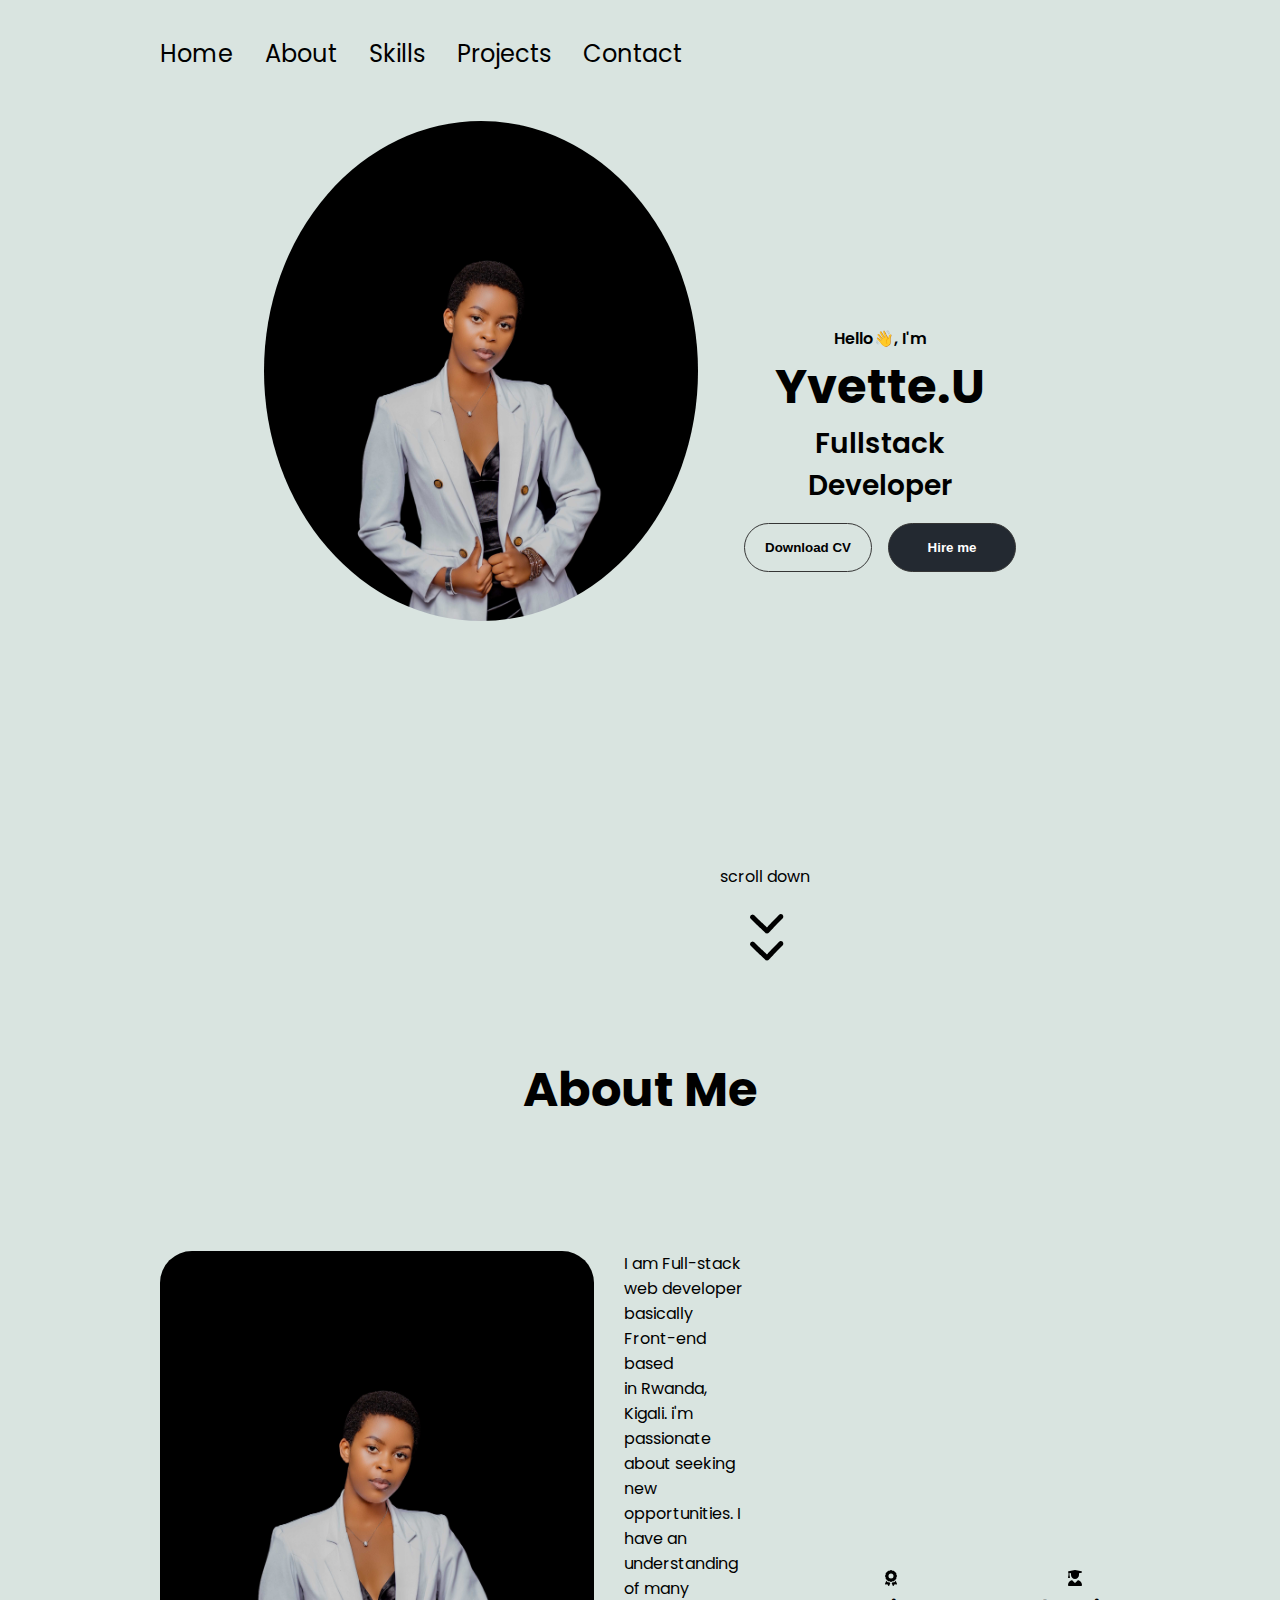
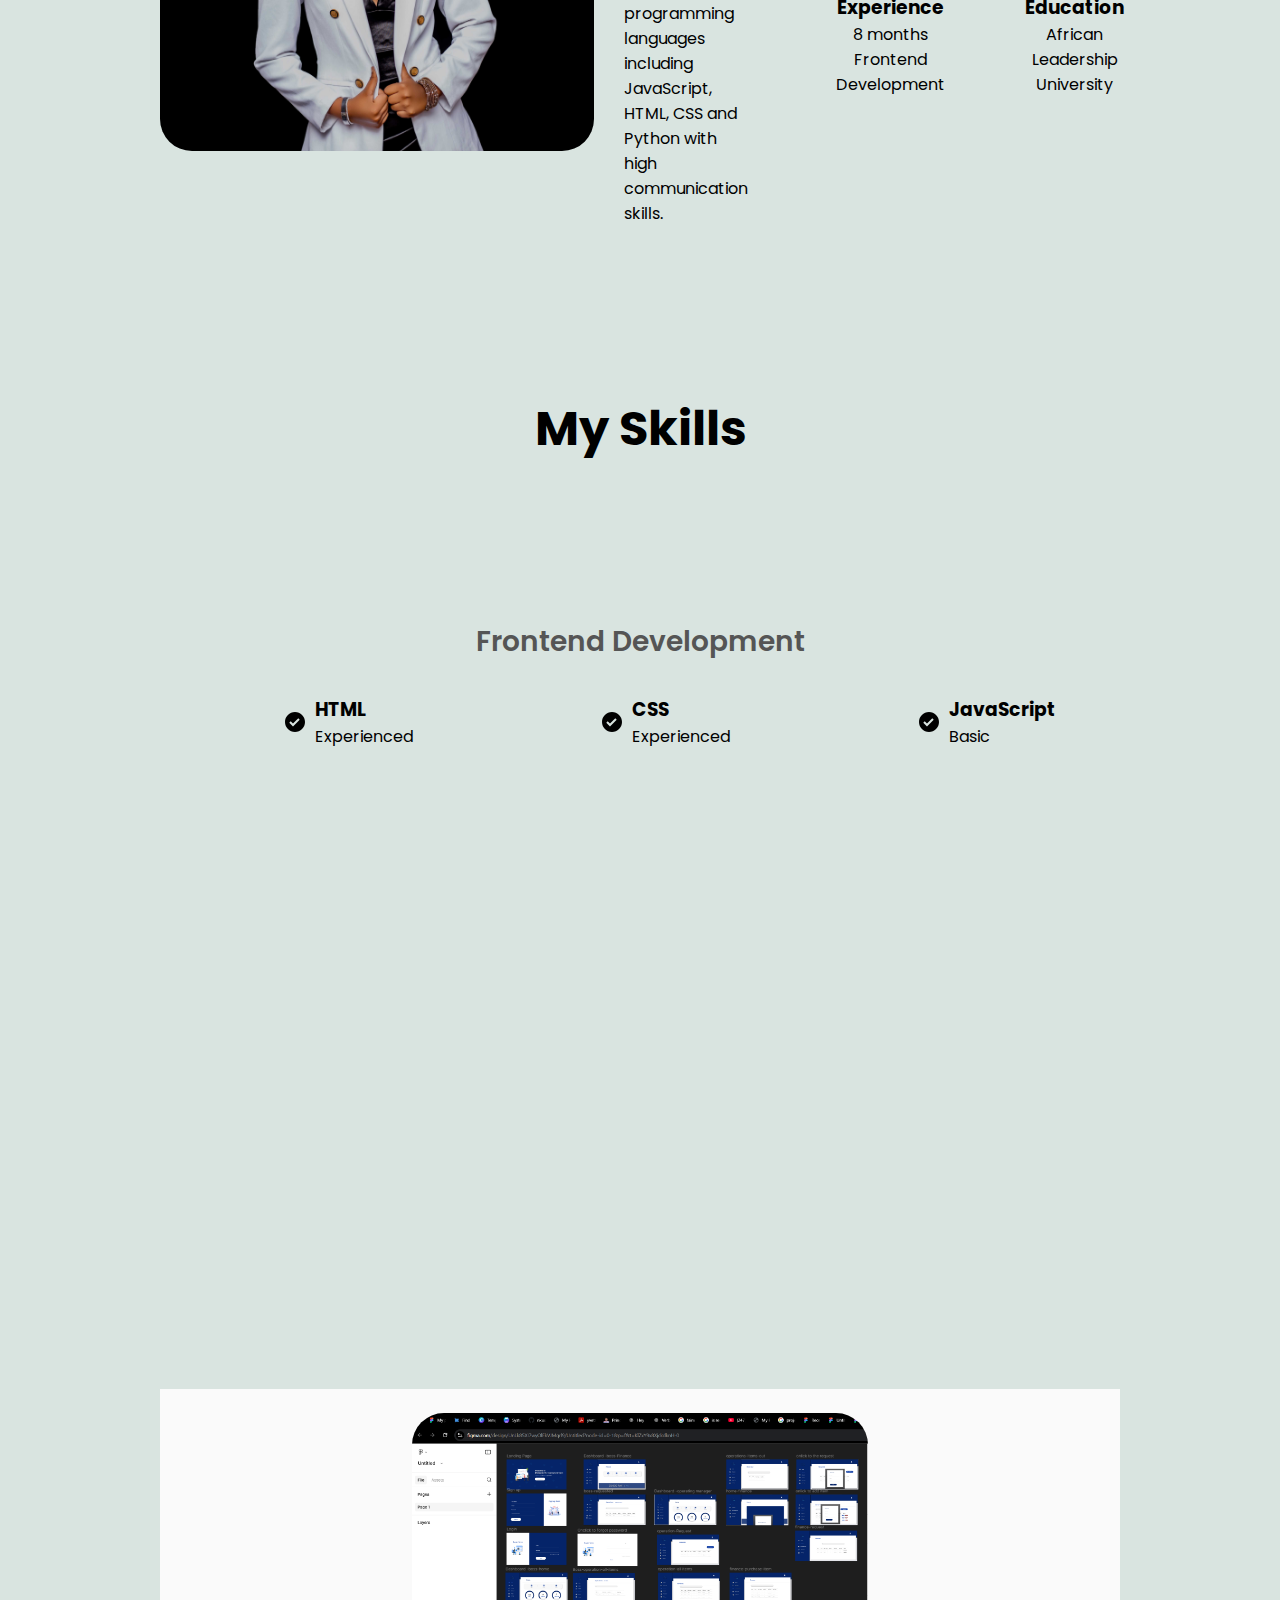
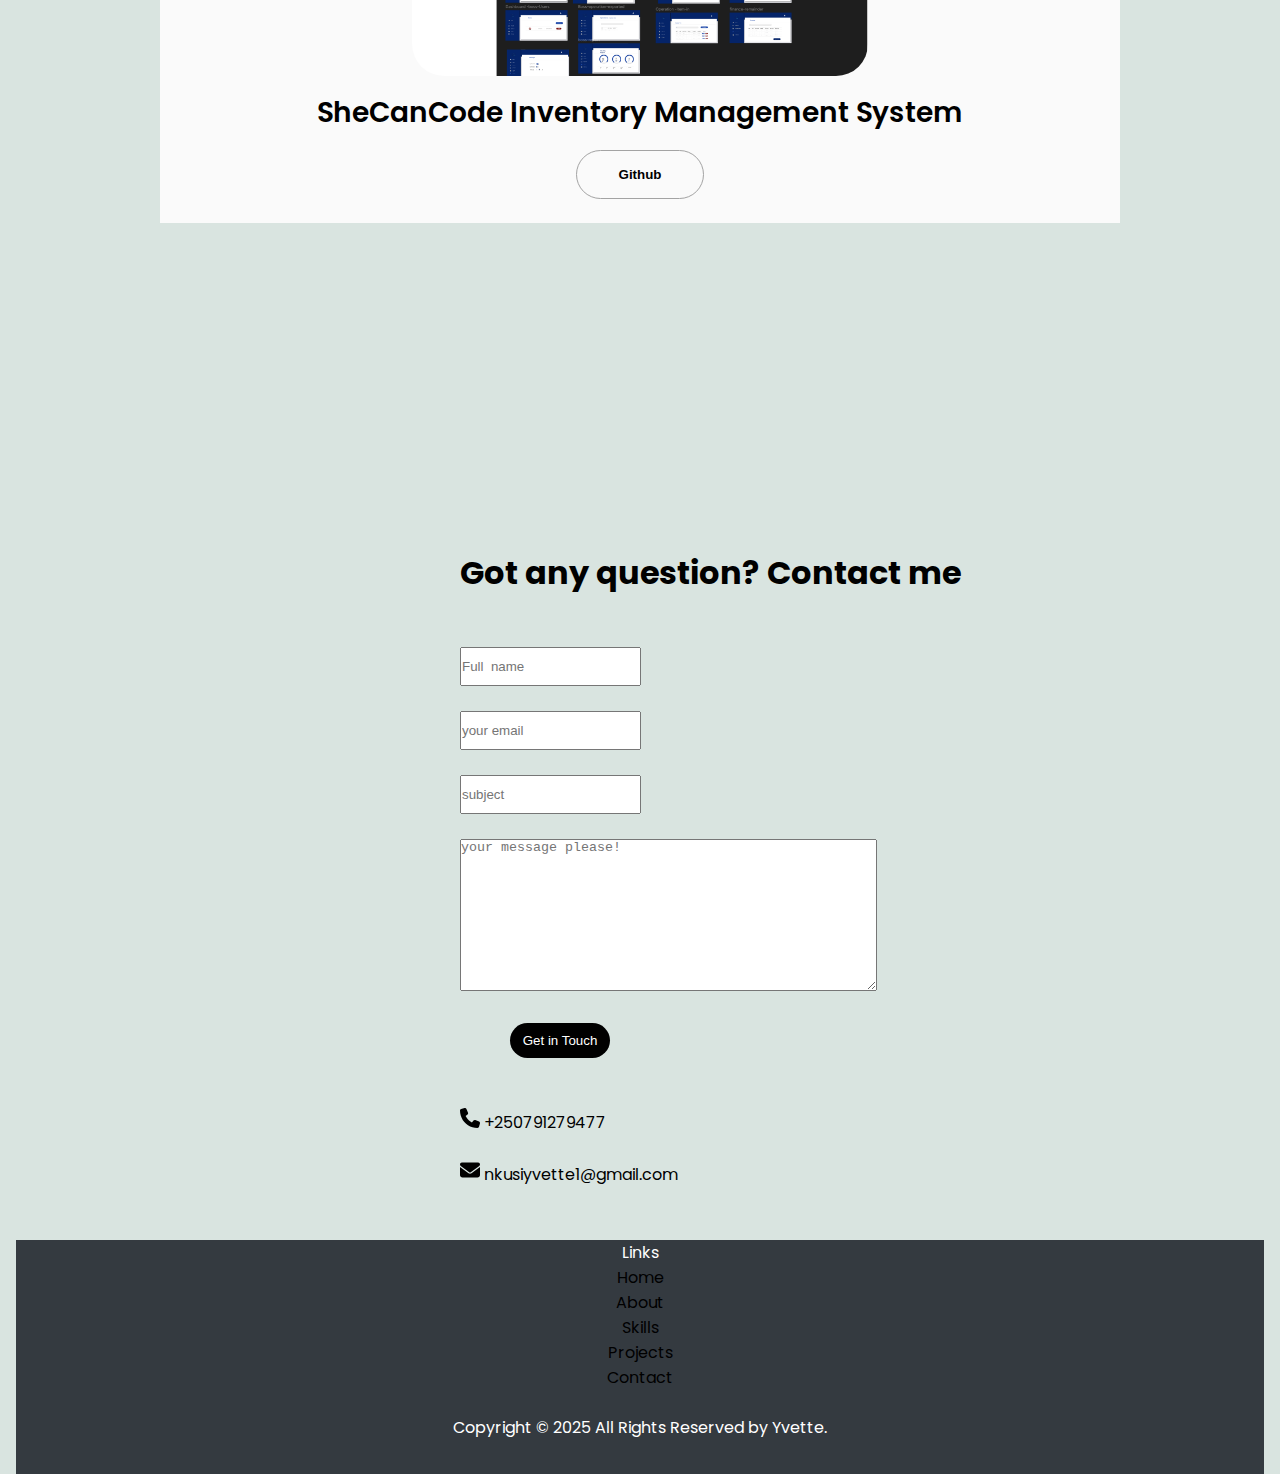
<file: index.html>
<!DOCTYPE html>
<html lang="en">
<head>
    <meta charset="UTF-8">
    <meta name="viewport" content="width=device-width, initial-scale=1.0">
    <title>My Portiflio</title>
    <link rel="stylesheet" href="home.css">
</head>
<body>
    <!--Home-->
    <section id="home">
    <div>
        <div>
            <ul class="nav-link">
                <li><a href="#home">Home</a></li>
                <li><a href="#about">About</a></li>
                <li><a href="#skills">Skills</a></li>
                <li><a href="#projects">Projects</a></li>
                <li><a href="#contact">Contact</a></li>
            </ul>
         </div>
        <!--Introduction Profile-->
        <section id="profile">
            <div class="section__pic-container">
              <img src="bea.jpg" alt="Yvette picture" class="bea" />
            </div>
            <div class="section__text">
              <p class="section__text__p1">Hello👋, I'm</p>
              <h1 class="title">Yvette.U</h1>
              <p class="section__text__p2">Fullstack Developer</p>
              <div class="btn-container">
                <button class="btn btn-color-2" onclick="window.open('yvettecv.pdf')" > Download CV</button>
                <button class="btn btn-color-1" onclick="window.open('./#Contact')">Hire me</button>
              </div>
              </div>
        </section>
    </section>
        
        <div class="scroll">
            <p>scroll down</p><br>
            <img src="Vector.png" class="down" alt=""><br>
            <img src="Vector.png" class="down" alt="">
        </div><br><br>
        <!--About section-->
          <section id="about">
            
            <h1 class="title">About Me</h1><br><br><br><br><br>
            <div class="section-container">
              <div class="section__pic-container">
                <img src="bea.jpg" class="about-pic"/>
              </div>
              <div class="text-container">
              <p>
                I am Full-stack web developer basically Front-end based <br>
                 in Rwanda, Kigali.
                i'm passionate about seeking new opportunities. 
                I have an understanding of many programming languages
                including JavaScript, HTML, CSS and Python with 
                high communication skills.
              </p>
              </div>
              <div class="about-details-container">
                <div class="about-containers">
                  <div class="details-container">
                    <svg xmlns="http://www.w3.org/2000/svg" height="16" width="12" viewBox="0 0 384 512" class="icon"><!--!Font Awesome Free 6.5.1 by @fontawesome - https://fontawesome.com License - https://fontawesome.com/license/free Copyright 2024 Fonticons, Inc.--><path d="M173.8 5.5c11-7.3 25.4-7.3 36.4 0L228 17.2c6 3.9 13 5.8 20.1 5.4l21.3-1.3c13.2-.8 25.6 6.4 31.5 18.2l9.6 19.1c3.2 6.4 8.4 11.5 14.7 14.7L344.5 83c11.8 5.9 19 18.3 18.2 31.5l-1.3 21.3c-.4 7.1 1.5 14.2 5.4 20.1l11.8 17.8c7.3 11 7.3 25.4 0 36.4L366.8 228c-3.9 6-5.8 13-5.4 20.1l1.3 21.3c.8 13.2-6.4 25.6-18.2 31.5l-19.1 9.6c-6.4 3.2-11.5 8.4-14.7 14.7L301 344.5c-5.9 11.8-18.3 19-31.5 18.2l-21.3-1.3c-7.1-.4-14.2 1.5-20.1 5.4l-17.8 11.8c-11 7.3-25.4 7.3-36.4 0L156 366.8c-6-3.9-13-5.8-20.1-5.4l-21.3 1.3c-13.2 .8-25.6-6.4-31.5-18.2l-9.6-19.1c-3.2-6.4-8.4-11.5-14.7-14.7L39.5 301c-11.8-5.9-19-18.3-18.2-31.5l1.3-21.3c.4-7.1-1.5-14.2-5.4-20.1L5.5 210.2c-7.3-11-7.3-25.4 0-36.4L17.2 156c3.9-6 5.8-13 5.4-20.1l-1.3-21.3c-.8-13.2 6.4-25.6 18.2-31.5l19.1-9.6C65 70.2 70.2 65 73.4 58.6L83 39.5c5.9-11.8 18.3-19 31.5-18.2l21.3 1.3c7.1 .4 14.2-1.5 20.1-5.4L173.8 5.5zM272 192a80 80 0 1 0 -160 0 80 80 0 1 0 160 0zM1.3 441.8L44.4 339.3c.2 .1 .3 .2 .4 .4l9.6 19.1c11.7 23.2 36 37.3 62 35.8l21.3-1.3c.2 0 .5 0 .7 .2l17.8 11.8c5.1 3.3 10.5 5.9 16.1 7.7l-37.6 89.3c-2.3 5.5-7.4 9.2-13.3 9.7s-11.6-2.2-14.8-7.2L74.4 455.5l-56.1 8.3c-5.7 .8-11.4-1.5-15-6s-4.3-10.7-2.1-16zm248 60.4L211.7 413c5.6-1.8 11-4.3 16.1-7.7l17.8-11.8c.2-.1 .4-.2 .7-.2l21.3 1.3c26 1.5 50.3-12.6 62-35.8l9.6-19.1c.1-.2 .2-.3 .4-.4l43.2 102.5c2.2 5.3 1.4 11.4-2.1 16s-9.3 6.9-15 6l-56.1-8.3-32.2 49.2c-3.2 5-8.9 7.7-14.8 7.2s-11-4.3-13.3-9.7z"/></svg>
                    <h3>Experience</h3>
                    <p>8 months <br />Frontend Development</p>
                  </div>
                  <div class="details-container">
                    <svg xmlns="http://www.w3.org/2000/svg" height="16" width="14" viewBox="0 0 448 512"><!--!Font Awesome Free 6.5.1 by @fontawesome - https://fontawesome.com License - https://fontawesome.com/license/free Copyright 2024 Fonticons, Inc.--><path d="M219.3 .5c3.1-.6 6.3-.6 9.4 0l200 40C439.9 42.7 448 52.6 448 64s-8.1 21.3-19.3 23.5L352 102.9V160c0 70.7-57.3 128-128 128s-128-57.3-128-128V102.9L48 93.3v65.1l15.7 78.4c.9 4.7-.3 9.6-3.3 13.3s-7.6 5.9-12.4 5.9H16c-4.8 0-9.3-2.1-12.4-5.9s-4.3-8.6-3.3-13.3L16 158.4V86.6C6.5 83.3 0 74.3 0 64C0 52.6 8.1 42.7 19.3 40.5l200-40zM111.9 327.7c10.5-3.4 21.8 .4 29.4 8.5l71 75.5c6.3 6.7 17 6.7 23.3 0l71-75.5c7.6-8.1 18.9-11.9 29.4-8.5C401 348.6 448 409.4 448 481.3c0 17-13.8 30.7-30.7 30.7H30.7C13.8 512 0 498.2 0 481.3c0-71.9 47-132.7 111.9-153.6z"/></svg>
                    
                    <h3>Education</h3>
                    <p>African Leadership University</p>
                  </div>
                </div>
                
              </div>
            </div>
            
          </section><br><br><br>
          <!-- SKILLS -->
          <section id="skills">
            
            <h1 class="title">My Skills</h1>
            <div class="experience-details-container">
              <div class="about-containers">
                <div class="details-container">
                  <h2 class="experience-sub-title">Frontend Development</h2>
                  <div class="article-container">
                    <article>
                      <img src="check.svg" class="icon">
                      <div>
                        <h3>HTML</h3>
                        <p>Experienced</p>
                      </div>
                    </article>
                    <article>
                      <img src="check.svg" class="icon">
                      <div>
                        <h3>CSS</h3>
                        <p>Experienced</p>
                      </div>
                    </article>
                    <article>
                      <img src="check.svg" class="icon">
                      <div>
                        <h3>JavaScript</h3>
                        <p>Basic</p>
                      </div>
                    </article>
                    
                  </div>
                </div>
               
              </div>
            </div>
          </section>
          <!--Projects page-->
          <section id="projects">
            <div class="experience-details-container">
                <div class="about-containers">
                  <div class="details-container color-container">
                    <div class="article-container">
                      <img src="project1.png"alt="Project 1" class="project-img"/>
                    </div>
                    <h2 class="experience-sub-title project-title">SheCanCode Inventory Management System</h2>
                    <div class="btn-container">
                      <button
                        class="btn btn-color-2 project-btn"
                        onclick="location.href='https://github.com/'">
                        Github
                      </button>
                      
          </section><br><br>
          <!-- contact page -->

          <section id="contact">
            <div class="main-contact">
                <h1 class="contacts">Got any question? Contact me</h1><br><br>
                <div>
                <form action="https://formsubmit.co/y.uwimpaye@alustudent.com" method="post">
                
                
                <input type="text" name="Name" placeholder="Full  name" style="width: -30px ; height: 35px;"><br><br>
                <input type="text" name="Email" placeholder="your email" style="width: -30px; height: 35px;"><br><br>
                <input type="text" name="subject" placeholder="subject" style="width: -30px; height: 35px;"><br><br>
                <textarea name="message" cols="50" rows="10" placeholder="your message please!"></textarea> <br><br>
                
                <a href="">
                <button class="exit" type="submit">Get in Touch</button></a>
                </form><br><br>
                </div>
                
                <img src="phone-solid.svg" class="env" alt="">
                +250791279477<br><br>
                <img src="envelope-solid.svg" class="env" alt="">
                nkusiyvette1@gmail.com<br>
                </div>
            </section><br><br><br>
          <footer class="footer2">
            <div class="">
                
                <ul class="footer1" id="back-nav">
                    Links
                    <li><a href="#home">Home</a></li>
                    <li><a href="#about">About</a></li>
                    <li><a href="#skills">Skills</a></li>
                    <li><a href="#projects">Projects</a></li>
                    <li><a href="#contact">Contact</a></li>
                </ul>
             </div><br>

            <p>Copyright &#169; 2025 All Rights Reserved by Yvette.</p>
          </footer>

    </div>
</body>
</html>
</file>
<file: home.css>
/* GENERAL */

@import url("https://fonts.googleapis.com/css2?family=Poppins:wght@300;400;500;600&display=swap");

* {
  margin: 0;
  padding: 0;
}

body{
    background-color: #D9E4E0;
    font-family: "Poppins", sans-serif;
}
html{
    scroll-behavior: smooth;
}

section {
    padding-top: 4vh;
    height: 96vh;
    margin: 0 10rem;
    box-sizing: border-box;
    
}
a,
.btn {
  transition: all 300ms ease;
}
.link:visited{
  color: aqua;
}

/* DESKTOP NAV */

nav,
.nav-link {
  display: flex;
}

nav {
  justify-content: space-around;
  align-items: center;
  position: fixed;
  top: 0;
  width: 100%;
  background: white;
  z-index: 1000;
  padding: 1rem 0;  
  
}

.nav-link {
  gap: 2rem;
  list-style: none;
  font-size: 1.5rem;
}

a {
  color: black;
  text-decoration: none;
  text-decoration-color: white;
}

  /* SECTIONS */
  
section {
    padding-top: 4vh;
    height: 96vh;
    margin: 0 10rem;
    box-sizing: border-box;
    
}
.section__pic-container{
    display: flex;
    height: 400px;
    width: 400px;
    margin: auto 0;
}
  
.section-container {
    display: flex;
}
  
  /* PROFILE SECTION */
  
  #profile {
    display: flex;
    justify-content: center;
    gap: 5rem;
    height: 80vh;
}
  
.section__pic-container {
    display: flex;
    height: 400px;
    width: 400px;
    margin: auto 0;
  }
.bea{
    border-radius: 55%;
}
  
  .section__text {
    align-self: center;
    text-align: center;
  
  }
  
  .section__text p {
    font-weight: 600;
  }
  
  .section__text__p1 {
    text-align: center;
  }
  
  .section__text__p2 {
    font-size: 1.75rem;
    margin-bottom: 1rem;
  }
  
  
.title {
    font-size: 3rem;
    text-align: center;
}
  
#socials {
    display: flex;
    justify-content: center;
    margin-top: 1rem;
    gap: 3rem;
    cursor: pointer;
    width: 30px;
    margin-left: 130px;
  }
  
  
  /* BUTTONS */
  
  .btn-container {
    display: flex;
    justify-content: center;
    gap: 1rem;
  }
  
  .btn {
    font-weight: 600;
    transition: all 300ms ease;
    padding: 1rem;
    width: 8rem;
    border-radius: 2rem;
  }
  
  .btn-color-1,
  .btn-color-2 {
    border: rgb(53, 53, 53) 0.1rem solid;
  }
  
  .btn-color-1:hover,
  .btn-color-2:hover {
    cursor: pointer;
  }
  
.btn-color-1,
.btn-color-2:hover {
    background: #232931;
    color: white;
}
  
.btn-color-1:hover {
    background: #232931;
}
  
.btn-color-2 {
    background: none;
}
  
.btn-color-2:hover {
    border: rgb(255, 255, 255) 0.1rem solid;
}

  .btn-container {
    gap: 1rem;
  }
.scroll{
    margin-left: 720px;
}
.down{
    margin-left: 30px;
}
  /* ABOUT SECTION */
  
#about {
    position: relative;
}

.about-containers {
    gap: 2rem;
    margin-bottom: 2rem;
    margin-top: 2rem;
}
  
.about-details-container {
    justify-content: center;
    flex-direction: column;
}
  
.about-containers,
.about-details-container {
    display: flex;
}
  
.about-pic {
    border-radius: 2rem;
}
  
.arrow {
    position: absolute;
    right: -5rem;
    bottom: 2.5rem;
}
  
.details-container {
    padding: 1.5rem;
    flex: 1;
    margin-top: 100px;
    
    border-color: rgb(163, 163, 163);
    text-align: center;
  }
  
  .section-container {
    gap: 4rem;
    height: 80%;
  }
  
  .section__pic-container {
    height: 500px;
    width: 400px;
    margin: auto 0;
    margin-bottom: 170px;
}

  /* EXPERIENCE SECTION */
  
#skills {
    position: relative;
}
  
.experience-sub-title {
    color: rgb(85, 85, 85);
    font-weight: 600;
    font-size: 1.75rem;
    margin-bottom: 2rem;
}
  
.experience-details-container {
    display: flex;
    justify-content: center;
    flex-direction: column;
}

.article-container {
    display: flex;
    text-align: initial;
    flex-wrap: wrap;
    flex-direction: row;
    gap: 2.5rem;
    justify-content: space-around;
}
  
article {
    display: flex;
    width: 5rem;
    justify-content: space-around;
    gap: 0.5rem;
}
  
article .icon {
    cursor: default;
}
  
  /* PROJECTS SECTION */
  
  #projects {
    position: relative;
  }
  
  .color-container {
    border-color: rgb(163, 163, 163);
    background: rgb(250, 250, 250);
  }
  
  .project-img {
    border-radius: 2rem;
    width: 50%;
    height: 50%;
  }
  
  .project-title {
    margin: 1rem;
    color: black;
  }
  
  .project-btn {
    color: black;
    border-color: rgb(163, 163, 163);
  }

  /* CONTACT */
  
#contact {
    display: flex;
    justify-content: center;
    flex-direction: column;
    height: 70vh;
}

.contact-info-upper-container {
    display: flex;
    justify-content: center;
    border-radius: 2rem;
    border: rgb(53, 53, 53) 0.1rem solid;
    border-color: rgb(163, 163, 163);
    background: rgb(250, 250, 250);
    margin: 2rem auto;
    padding: 0.5rem;
  }
  
  .contact-info-container {
    display: flex;
    align-items: center;
    justify-content: center;
    gap: 0.5rem;
    margin: 1rem;
  }
  
  .contact-info-container p {
    font-size: larger;
  }
  
  .contact-icon {
    cursor: default;
}
.env{
    width: 20px;
    height: 20px;
}
  .main-contact{
      margin-left: 300px;
  }
  
.exit{
      border-radius: 30px;
      background: black;
      margin-left: 50px;
      color: white;
      padding: 10px;
      cursor: pointer;
      width: 100px;
      border: none;
}
  
  /* FOOTER SECTION */
  
footer {
    height: 26vh;
    margin: 0 1rem;
}
  
footer p {
    text-align: center;

}
.footer2{
    background-color: #343a40;
    color: white;
}
.footer1{
    flex-direction: column;
    list-style: none;
    text-align: center;

}
#back-nav{
    color: white;

}
@media (max-width: 1200px) { /* Large screens (adjust spacing) */
    section {
      margin: 0 6rem;
    }
    .nav-link {
      font-size: 1.3rem;
    }
}
@media (max-width: 1024px) { /* Tablets */
    section {
      margin: 0 4rem;
    }
    .nav-link {
      font-size: 1.2rem;
    }
    .section-container {
      flex-direction: column;
      align-items: center;
    }
  }
  
  @media (max-width: 768px) { /* Phones */
    nav {
      flex-direction: column;
      align-items: center;
      padding: 1rem;
    }
    
    .nav-link {
      flex-direction: column;
      gap: 1rem;
      font-size: 1rem;
    }
  
    section {
      margin: 0 2rem;
    }
  
    .section-container {
      flex-direction: column;
    }
  
.my-pic {
      width: 100%;
      margin-left: 0;
    }
  }
</file>
